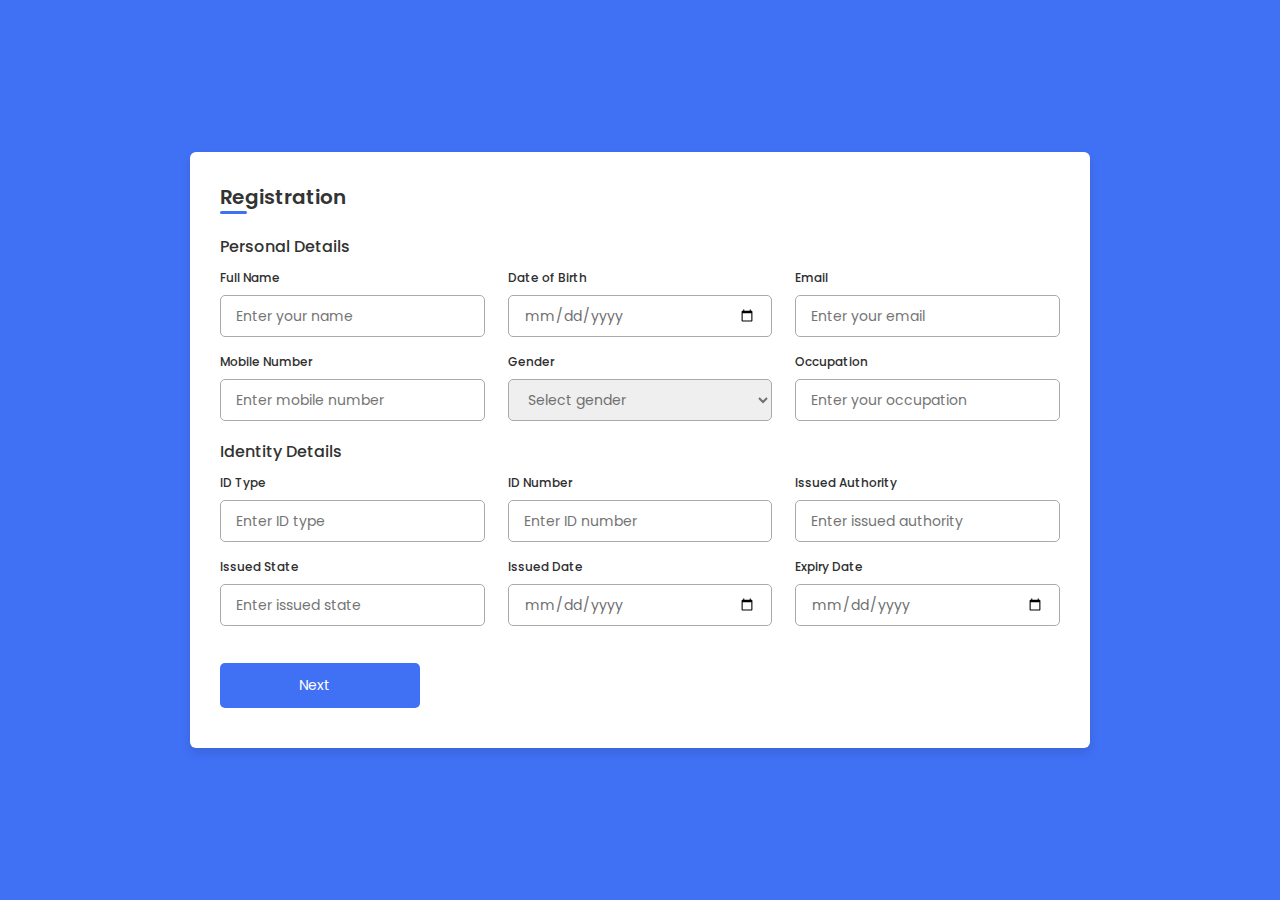
<file: project1/index.html>
<!DOCTYPE html>

<html lang="en">
  <head>
    <meta charset="UTF-8" />
    <meta http-equiv="X-UA-Compatible" content="IE=edge" />
    <meta name="viewport" content="width=device-width, initial-scale=1.0" />

    <!----======== CSS ======== -->
    <link rel="stylesheet" href="style.css" />



    <title>Responsive Regisration Form</title>
  </head>
  <body>
    <div class="container">
      <header>Registration</header>

      <form action="#">
        <div class="form first">
          <div class="details personal">
            <span class="title">Personal Details</span>

            <div class="fields">
              <div class="input-field">
                <label>Full Name</label>
                <input type="text" placeholder="Enter your name" required />
              </div>

              <div class="input-field">
                <label>Date of Birth</label>
                <input type="date" placeholder="Enter birth date" required />
              </div>

              <div class="input-field">
                <label>Email</label>
                <input type="text" placeholder="Enter your email" required />
              </div>

              <div class="input-field">
                <label>Mobile Number</label>
                <input
                  type="number"
                  placeholder="Enter mobile number"
                  required
                />
              </div>

              <div class="input-field">
                <label>Gender</label>
                <select required>
                  <option disabled selected>Select gender</option>
                  <option>Male</option>
                  <option>Female</option>
                  <option>Others</option>
                </select>
              </div>

              <div class="input-field">
                <label>Occupation</label>
                <input
                  type="text"
                  placeholder="Enter your occupation"
                  required
                />
              </div>
            </div>
          </div>

          <div class="details ID">
            <span class="title">Identity Details</span>

            <div class="fields">
              <div class="input-field">
                <label>ID Type</label>
                <input type="text" placeholder="Enter ID type" required />
              </div>

              <div class="input-field">
                <label>ID Number</label>
                <input type="number" placeholder="Enter ID number" required />
              </div>

              <div class="input-field">
                <label>Issued Authority</label>
                <input
                  type="text"
                  placeholder="Enter issued authority"
                  required
                />
              </div>

              <div class="input-field">
                <label>Issued State</label>
                <input type="text" placeholder="Enter issued state" required />
              </div>

              <div class="input-field">
                <label>Issued Date</label>
                <input
                  type="date"
                  placeholder="Enter your issued date"
                  required
                />
              </div>

              <div class="input-field">
                <label>Expiry Date</label>
                <input type="date" placeholder="Enter expiry date" required />
              </div>
            </div>

            <button class="nextBtn">
              <span class="btnText">Next</span>
              <i class="uil uil-navigator"></i>
            </button>
          </div>
        </div>

        <div class="form second">
          <div class="details address">
            <span class="title">Address Details</span>

            <div class="fields">
              <div class="input-field">
                <label>Address Type</label>
                <input
                  type="text"
                  placeholder="Permanent or Temporary"
                  required
                />
              </div>

              <div class="input-field">
                <label>Nationality</label>
                <input type="text" placeholder="Enter nationality" required />
              </div>

              <div class="input-field">
                <label>State</label>
                <input type="text" placeholder="Enter your state" required />
              </div>

              <div class="input-field">
                <label>District</label>
                <input type="text" placeholder="Enter your district" required />
              </div>

              <div class="input-field">
                <label>Block Number</label>
                <input
                  type="number"
                  placeholder="Enter block number"
                  required
                />
              </div>

              <div class="input-field">
                <label>Ward Number</label>
                <input type="number" placeholder="Enter ward number" required />
              </div>
            </div>
          </div>

          <div class="details family">
            <span class="title">Family Details</span>

            <div class="fields">
              <div class="input-field">
                <label>Father Name</label>
                <input type="text" placeholder="Enter father name" required />
              </div>

              <div class="input-field">
                <label>Mother Name</label>
                <input type="text" placeholder="Enter mother name" required />
              </div>

              <div class="input-field">
                <label>Grandfather</label>
                <input
                  type="text"
                  placeholder="Enter grandfther name"
                  required
                />
              </div>

              <div class="input-field">
                <label>Spouse Name</label>
                <input type="text" placeholder="Enter spouse name" required />
              </div>

              <div class="input-field">
                <label>Father in Law</label>
                <input type="text" placeholder="Father in law name" required />
              </div>

              <div class="input-field">
                <label>Mother in Law</label>
                <input type="text" placeholder="Mother in law name" required />
              </div>
            </div>

            <div class="buttons">
              <div class="backBtn">
                <i class="uil uil-navigator"></i>
                <span class="btnText">Back</span>
              </div>

              <button class="sumbit">
                <span class="btnText">Submit</span>
                <i class="uil uil-navigator"></i>
              </button>
            </div>
          </div>
        </div>
      </form>
    </div>

    <script src="script.js"></script>
  </body>
</html>
</file>
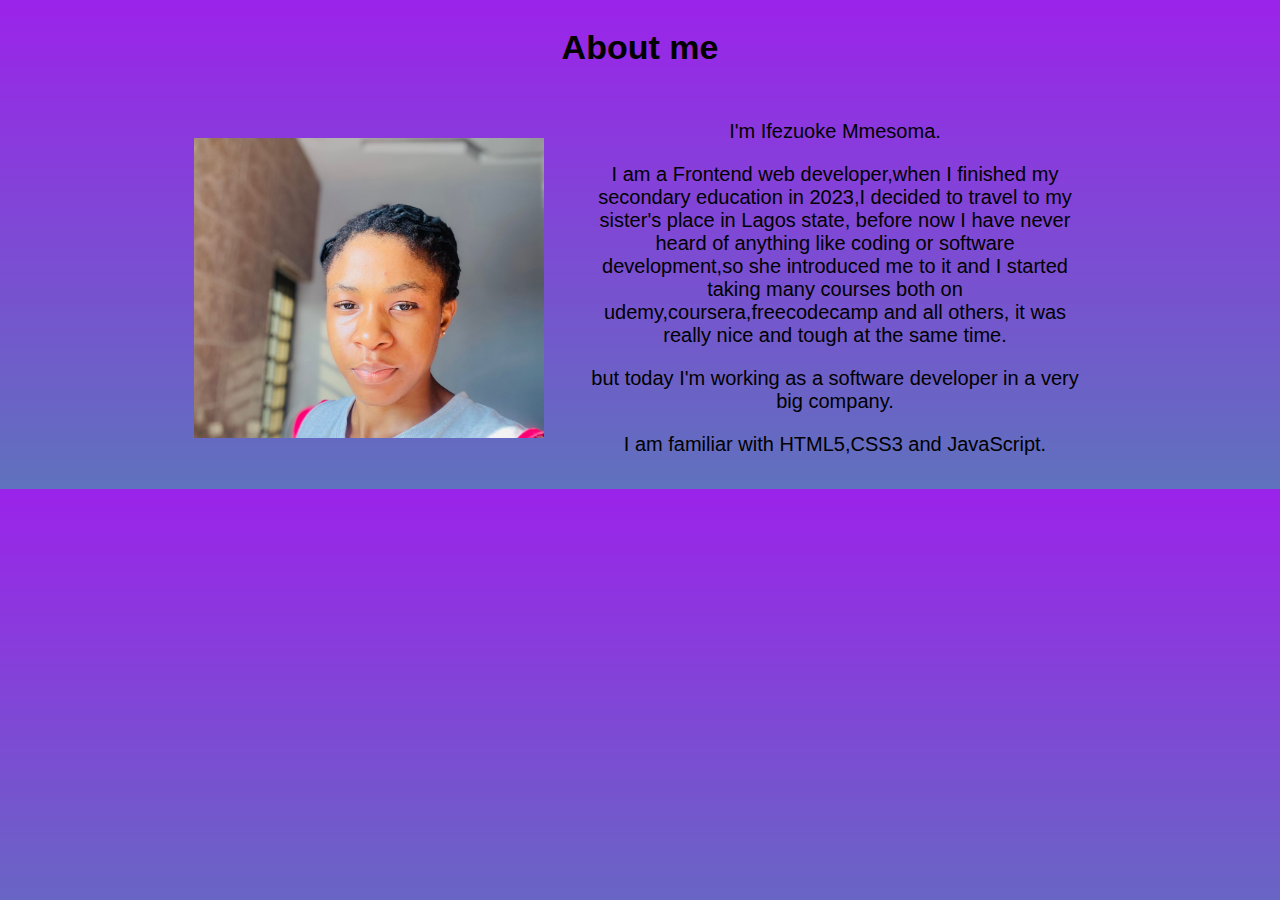
<file: about.html>
<!DOCTYPE html>
<html lang="en">
<head>
    <meta charset="UTF-8">
    <meta name="viewport" content="width=device-width, initial-scale=1.0">
    <title>About me</title>
</head>
<link rel="stylesheet" href="./css/style.css">
<body>
    <section id="aboutme">
        <h2>About me</h2>
        <div class="aboutme-section">
            <div class="img">
                <div class="aboutme-image"></div>
            </div>
            <div class="aboutme-text">
                <p>I'm Ifezuoke Mmesoma.</p>

<p>I am a Frontend web developer,when I finished my secondary education in 2023,I decided to travel to my sister's place in Lagos state,
before now I have never heard of anything like coding or software development,so she introduced me to it and I started taking many courses both on udemy,coursera,freecodecamp and all others,
it was really nice and tough at the same time.</p>

<p>but today I'm working as a software developer in a very big company.</p> 
<p>I am familiar with HTML5,CSS3 and JavaScript.</p>
            </div>
        </div>
    </section>
</body>
</html>
</file>
<file: project1/style.css>
/* ===== Google Font Import - Poppins ===== */
@import url('https://fonts.googleapis.com/css2?family=Poppins:wght@200;300;400;500;600&display=swap');
*{
    margin: 0;
    padding: 0;
    box-sizing: border-box;
    font-family: 'Poppins', sans-serif;
}
body{
    min-height: 100vh;
    display: flex;
    align-items: center;
    justify-content: center;
    background: #4070f4;
}
.container{
    position: relative;
    max-width: 900px;
    width: 100%;
    border-radius: 6px;
    padding: 30px;
    margin: 0 15px;
    background-color: #fff;
    box-shadow: 0 5px 10px rgba(0,0,0,0.1);
}
.container header{
    position: relative;
    font-size: 20px;
    font-weight: 600;
    color: #333;
}
.container header::before{
    content: "";
    position: absolute;
    left: 0;
    bottom: -2px;
    height: 3px;
    width: 27px;
    border-radius: 8px;
    background-color: #4070f4;
}
.container form{
    position: relative;
    margin-top: 16px;
    min-height: 490px;
    background-color: #fff;
    overflow: hidden;
}
.container form .form{
    position: absolute;
    background-color: #fff;
    transition: 0.3s ease;
}
.container form .form.second{
    opacity: 0;
    pointer-events: none;
    transform: translateX(100%);
}
form.secActive .form.second{
    opacity: 1;
    pointer-events: auto;
    transform: translateX(0);
}
form.secActive .form.first{
    opacity: 0;
    pointer-events: none;
    transform: translateX(-100%);
}
.container form .title{
    display: block;
    margin-bottom: 8px;
    font-size: 16px;
    font-weight: 500;
    margin: 6px 0;
    color: #333;
}
.container form .fields{
    display: flex;
    align-items: center;
    justify-content: space-between;
    flex-wrap: wrap;
}
form .fields .input-field{
    display: flex;
    width: calc(100% / 3 - 15px);
    flex-direction: column;
    margin: 4px 0;
}
.input-field label{
    font-size: 12px;
    font-weight: 500;
    color: #2e2e2e;
}
.input-field input, select{
    outline: none;
    font-size: 14px;
    font-weight: 400;
    color: #333;
    border-radius: 5px;
    border: 1px solid #aaa;
    padding: 0 15px;
    height: 42px;
    margin: 8px 0;
}
.input-field input :focus,
.input-field select:focus{
    box-shadow: 0 3px 6px rgba(0,0,0,0.13);
}
.input-field select,
.input-field input[type="date"]{
    color: #707070;
}
.input-field input[type="date"]:valid{
    color: #333;
}
.container form button, .backBtn{
    display: flex;
    align-items: center;
    justify-content: center;
    height: 45px;
    max-width: 200px;
    width: 100%;
    border: none;
    outline: none;
    color: #fff;
    border-radius: 5px;
    margin: 25px 0;
    background-color: #4070f4;
    transition: all 0.3s linear;
    cursor: pointer;
}
.container form .btnText{
    font-size: 14px;
    font-weight: 400;
}
form button:hover{
    background-color: #265df2;
}
form button i,
form .backBtn i{
    margin: 0 6px;
}
form .backBtn i{
    transform: rotate(180deg);
}
form .buttons{
    display: flex;
    align-items: center;
}
form .buttons button , .backBtn{
    margin-right: 14px;
}

@media (max-width: 750px) {
    .container form{
        overflow-y: scroll;
    }
    .container form::-webkit-scrollbar{
       display: none;
    }
    form .fields .input-field{
        width: calc(100% / 2 - 15px);
    }
}

@media (max-width: 550px) {
    form .fields .input-field{
        width: 100%;
    }
}
</file>
<file: css/style.css>
/* @import url('https://fonts.googleapis.com/css2?family=Poppins:ital,wght@0,400;0,500;1,600&display=swap') */

body {
  background-image: linear-gradient(to top, #5f72bd 0%, #9b23ea 100%);
  font-family: "work sans", sans-serif;
}

a {
  text-decoration: none;
}
h1,
h2,
h3 {
  font-family: "days one", sans-serif;
}
nav {
  display: flex;
  background-color: #200e3d;
  justify-content: center;
  position: fixed;
  width: 100%;
}

nav ul {
  display: flex;
  align-items: center;
  padding: 0 10%;
  list-style: none;
}

nav ul li a {
  font-size: 16px;
  padding: 0 15px;
  color: white;
  transition: 0.2s;
  text-transform: uppercase;
}

nav ul li a:hover {
  transition: 0.2s;
  color: #52c5ff;
}

.container {
  position: relative;
  width: 100%;
  max-width: 1200px;

  /* padding: 0 15px; */
}

.superstar {
  padding-top: 130px;
}

.superstar img {
  border-style: none;
  border-radius: 50%;
  margin: 0 auto;
  max-width: 300px;
  display: block;
}

h1 {
  color: black;
  text-align: center;
  font-size: 60px;
}

h2 {
  color: black;
  text-align: center;
  font-size: 34px;
}

p {
  color: black;
  text-align: center;
  font-size: 20px;
}

.text-cover {
  padding: 20px 20px;
}

.aboutme {
  width: 90%;
  max-width: 1100px;
  height: auto;
  background-color: white;
  text-align: center;
  padding: 40px, 50px 70px;
  margin: 0 auto;
  box-shadow: 10px 10px 0px rgb(0 0 0 /40%),
    -10px -10px 0px rgb(255 144 144 /80%);
}

.aboutme-section {
  padding: 5px;
  display: flex;
  align-items: center;
  justify-content: center;
  flex-flow: wrap;
}

.aboutme-image {
  height: 300px;
  width: 350px;
  background-image: url(../img/pics.png);
  background-size: cover;
  background-position: center;
}
.aboutme-text {
  height: auto;
  width: 40%;
  margin-left: 40px;
  text-align: left;
}

#projects {
  padding: 5px;
  margin: 5%;
  width: 90%;
  height: auto;
  text-align: center;
}

#projects {
  display: flex;
  align-items: center;
  justify-content: center;
  flex-flow: wrap;
}

.project h2 {
  color: white;
}

.form-project {
  width: 400px;
  height: 300px;
  background: white;
  position: relative;
  border-radius: 10px;
  background-image: url(../img/registration-form.webp);
  margin: 20px;
  background-size: cover;
  background-position: center;
}

.text {
  position: absolute;
  height: 20px;
  width: 90%;
  left: 0;
  bottom: 0;
  z-index: 2;
  background-color: white;
  overflow: hidden;
  transition: 0.2s;
  padding: 20px;
}

.text:hover {
  height: 175px;
  transition: 0.3s;
}

.text h3 {
  margin-top: 3px;
}

.content {
  color: black;
}

.button {
  border: 5px solid lightblue;
  border-radius: 10px;
  width: 160px;
  margin-bottom: 100px;
  margin-left: 10px;
}
</file>
